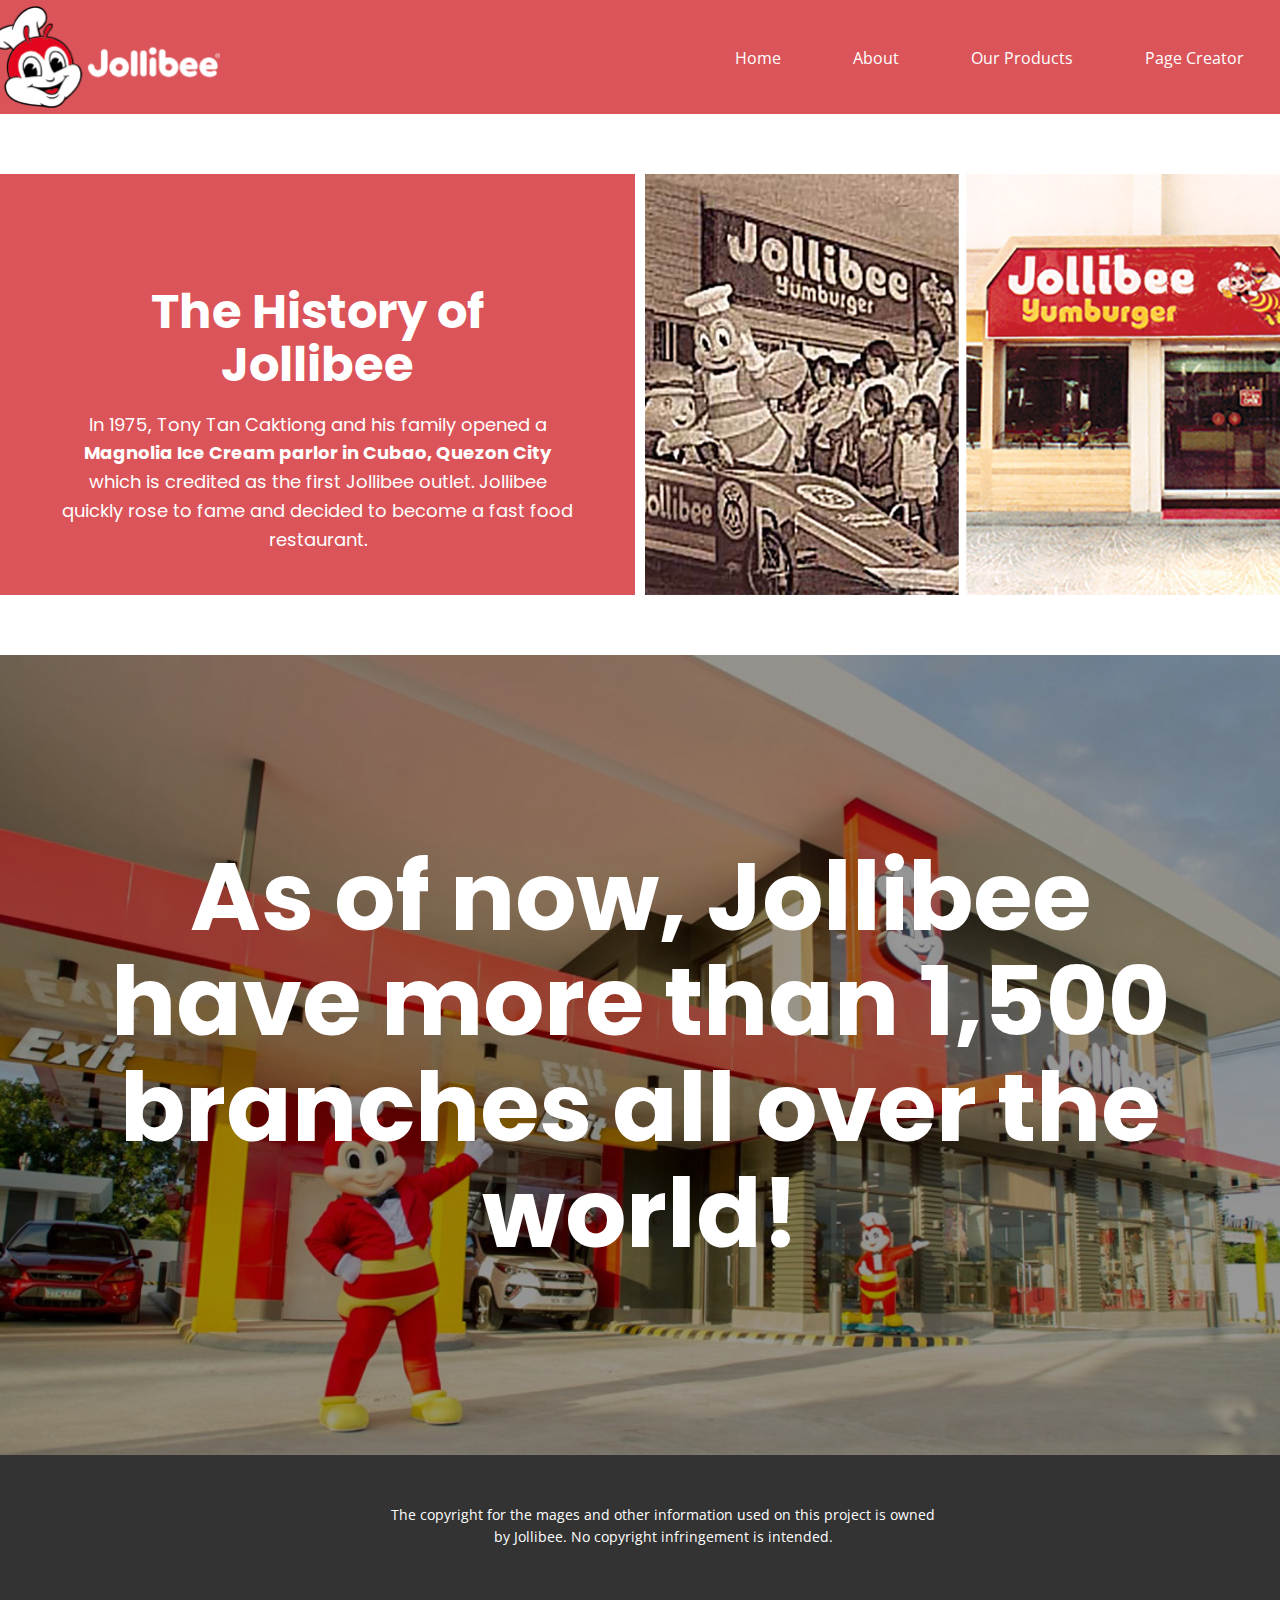
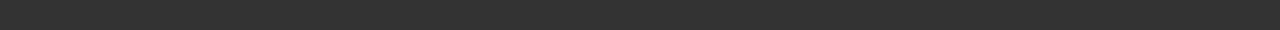
<file: Jollibee/About.html>
<!DOCTYPE html>
<html style="font-size: 16px;" lang="en"><head>
    <meta name="viewport" content="width=device-width, initial-scale=1.0">
    <meta charset="utf-8">
    <meta name="keywords" content="The History of Jollibee, As of now, Jollibee have more than 1,500 branches all over the world!">
    <meta name="description" content="">
    <title>About</title>
    <link rel="stylesheet" href="Jollibee.css" media="screen">
<link rel="stylesheet" href="About.css" media="screen">
    <script class="u-script" type="text/javascript" src="jquery.js" defer=""></script>
    <script class="u-script" type="text/javascript" src="Jollibee.js" defer=""></script>
    <link id="u-theme-google-font" rel="stylesheet" href="https://fonts.googleapis.com/css?family=Roboto:100,100i,300,300i,400,400i,500,500i,700,700i,900,900i|Open+Sans:300,300i,400,400i,500,500i,600,600i,700,700i,800,800i">
    <link id="u-page-google-font" rel="stylesheet" href="https://fonts.googleapis.com/css?family=Poppins:100,100i,200,200i,300,300i,400,400i,500,500i,600,600i,700,700i,800,800i,900,900i">
    
    
    
    <script type="application/ld+json">{
		"@context": "http://schema.org",
		"@type": "Organization",
		"name": "",
		"logo": "images/944-9440053_about-jollibee-logo-png.png"
}</script>
    <meta name="theme-color" content="#478ac9">
    <meta property="og:title" content="About">
    <meta property="og:type" content="website">
  <meta data-intl-tel-input-cdn-path="intlTelInput/"></head>
  <body class="u-body u-xl-mode" data-lang="en"><header class="u-clearfix u-header u-palette-2-base u-header" id="sec-3364"><a href="Home.html" class="u-image u-logo u-image-1" data-image-width="1827" data-image-height="821">
        <img src="images/944-9440053_about-jollibee-logo-png.png" class="u-logo-image u-logo-image-1">
      </a><nav class="u-menu u-menu-one-level u-offcanvas u-menu-1">
        <div class="menu-collapse" style="font-size: 1rem; letter-spacing: 0px;">
          <a class="u-button-style u-custom-left-right-menu-spacing u-custom-padding-bottom u-custom-text-active-color u-custom-top-bottom-menu-spacing u-nav-link u-text-active-palette-1-base u-text-hover-palette-2-base" href="#">
            <svg class="u-svg-link" viewBox="0 0 24 24"><use xmlns:xlink="http://www.w3.org/1999/xlink" xlink:href="#menu-hamburger"></use></svg>
            <svg class="u-svg-content" version="1.1" id="menu-hamburger" viewBox="0 0 16 16" x="0px" y="0px" xmlns:xlink="http://www.w3.org/1999/xlink" xmlns="http://www.w3.org/2000/svg"><g><rect y="1" width="16" height="2"></rect><rect y="7" width="16" height="2"></rect><rect y="13" width="16" height="2"></rect>
</g></svg>
          </a>
        </div>
        <div class="u-custom-menu u-nav-container">
          <ul class="u-nav u-unstyled u-nav-1"><li class="u-nav-item"><a class="u-button-style u-nav-link u-text-active-white u-text-hover-palette-2-base" href="Home.html" style="padding: 10px 36px;">Home</a>
</li><li class="u-nav-item"><a class="u-button-style u-nav-link u-text-active-white u-text-hover-palette-2-base" href="About.html" style="padding: 10px 36px;">About</a>
</li><li class="u-nav-item"><a class="u-button-style u-nav-link u-text-active-white u-text-hover-palette-2-base" href="Our-Products.html" style="padding: 10px 36px;">Our Products</a>
</li><li class="u-nav-item"><a class="u-button-style u-nav-link u-text-active-white u-text-hover-palette-2-base" href="Page-Creator.html" style="padding: 10px 36px;">Page Creator</a>
</li></ul>
        </div>
        <div class="u-custom-menu u-nav-container-collapse">
          <div class="u-black u-container-style u-inner-container-layout u-opacity u-opacity-95 u-sidenav">
            <div class="u-inner-container-layout u-sidenav-overflow">
              <div class="u-menu-close"></div>
              <ul class="u-align-center u-nav u-popupmenu-items u-unstyled u-nav-2"><li class="u-nav-item"><a class="u-button-style u-nav-link" href="Home.html">Home</a>
</li><li class="u-nav-item"><a class="u-button-style u-nav-link" href="About.html">About</a>
</li><li class="u-nav-item"><a class="u-button-style u-nav-link" href="Our-Products.html">Our Products</a>
</li><li class="u-nav-item"><a class="u-button-style u-nav-link" href="Page-Creator.html">Page Creator</a>
</li></ul>
            </div>
          </div>
          <div class="u-black u-menu-overlay u-opacity u-opacity-70"></div>
        </div>
      </nav></header>
    <section class="u-clearfix u-white u-section-1" id="sec-498c">
      <div class="u-clearfix u-expanded-width u-gutter-10 u-layout-wrap u-layout-wrap-1">
        <div class="u-layout" style="">
          <div class="u-layout-row" style="">
            <div class="u-container-style u-layout-cell u-left-cell u-palette-2-base u-size-30 u-size-xs-60 u-layout-cell-1" src="">
              <div class="u-container-layout u-container-layout-1">
                <h2 class="u-align-center u-custom-font u-text u-text-1">The History of Jollibee</h2>
                <p class="u-align-center u-custom-font u-text u-text-2"> In 1975, Tony Tan Caktiong and his family opened a <b>Magnolia Ice Cream parlor in Cubao, Quezon City</b> which is credited as the first Jollibee outlet. Jollibee quickly rose to fame and decided to become a fast food restaurant.
                </p>
              </div>
            </div>
            <div class="u-align-center u-container-style u-image u-layout-cell u-right-cell u-size-30 u-size-xs-60 u-image-1" src="" data-image-width="970" data-image-height="546">
              <div class="u-container-layout u-container-layout-2" src=""></div>
            </div>
          </div>
        </div>
      </div>
    </section>
    <section class="u-align-center u-clearfix u-image u-shading u-section-2" src="" data-image-width="1200" data-image-height="675" id="sec-9f28">
      <div class="u-clearfix u-sheet u-valign-middle u-sheet-1">
        <h1 class="u-custom-font u-text u-text-default u-title u-text-1">As of now, Jollibee have more than 1,500 branches all over the world!</h1>
      </div>
    </section>
    
    
    <footer class="u-align-center u-clearfix u-footer u-grey-80 u-footer" id="sec-ace1"><div class="u-clearfix u-sheet u-sheet-1">
        <p class="u-small-text u-text u-text-variant u-text-1"> The copyright for the mages and other information used on this project is owned by Jollibee. No copyright infringement is intended.</p>
      </div></footer>
    <section class="u-backlink u-clearfix u-grey-80">
  
</body></html>
</file>
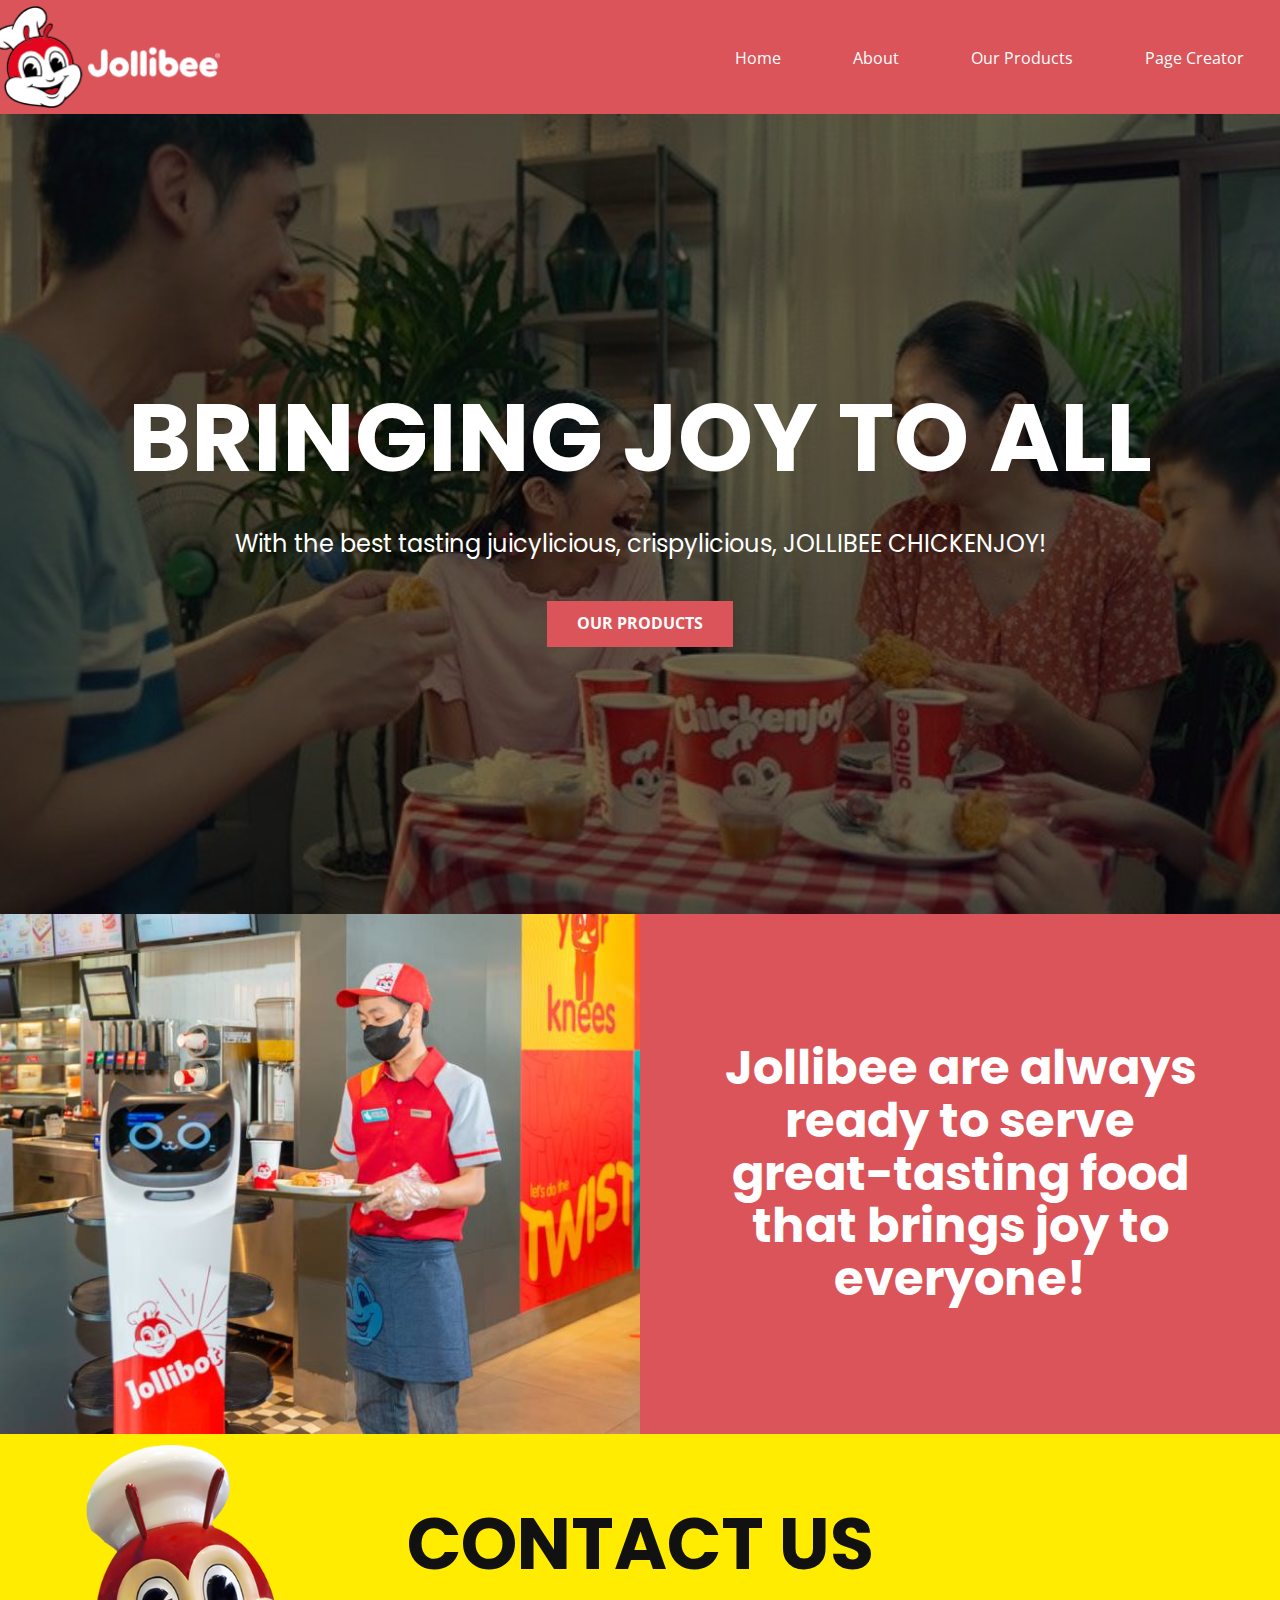
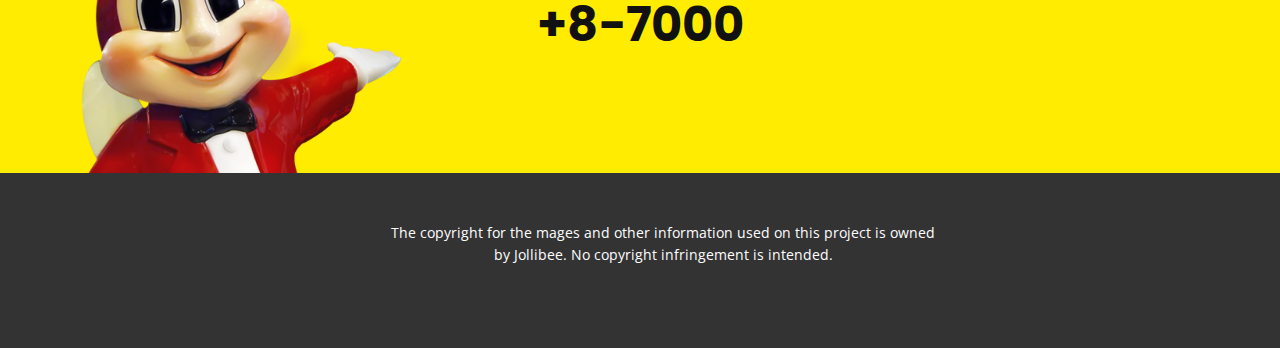
<file: Jollibee/Home.html>
<!DOCTYPE html>
<html style="font-size: 16px;" lang="en"><head>
    <meta name="viewport" content="width=device-width, initial-scale=1.0">
    <meta charset="utf-8">
    <meta name="keywords" content="INTUITIVE">
    <meta name="description" content="">
    <title>Home</title>
    <link rel="stylesheet" href="Jollibee.css" media="screen">
<link rel="stylesheet" href="Home.css" media="screen">
    <script class="u-script" type="text/javascript" src="jquery.js" defer=""></script>
    <script class="u-script" type="text/javascript" src="Jollibee.js" defer=""></script>
    <link id="u-theme-google-font" rel="stylesheet" href="https://fonts.googleapis.com/css?family=Roboto:100,100i,300,300i,400,400i,500,500i,700,700i,900,900i|Open+Sans:300,300i,400,400i,500,500i,600,600i,700,700i,800,800i">
    <link id="u-page-google-font" rel="stylesheet" href="https://fonts.googleapis.com/css?family=Poppins:100,100i,200,200i,300,300i,400,400i,500,500i,600,600i,700,700i,800,800i,900,900i">
    
    
    
    
    <script type="application/ld+json">{
		"@context": "http://schema.org",
		"@type": "Organization",
		"name": "",
		"logo": "images/944-9440053_about-jollibee-logo-png.png"
}</script>
    <meta name="theme-color" content="#478ac9">
    <meta property="og:title" content="Home">
    <meta property="og:type" content="website">
  <meta data-intl-tel-input-cdn-path="intlTelInput/"></head>
  <body class="u-body u-xl-mode" data-lang="en"><header class="u-clearfix u-header u-palette-2-base u-header" id="sec-3364"><a href="Home.html" class="u-image u-logo u-image-1" data-image-width="1827" data-image-height="821">
        <img src="images/944-9440053_about-jollibee-logo-png.png" class="u-logo-image u-logo-image-1">
      </a><nav class="u-menu u-menu-one-level u-offcanvas u-menu-1">
        <div class="menu-collapse" style="font-size: 1rem; letter-spacing: 0px;">
          <a class="u-button-style u-custom-left-right-menu-spacing u-custom-padding-bottom u-custom-text-active-color u-custom-top-bottom-menu-spacing u-nav-link u-text-active-palette-1-base u-text-hover-palette-2-base" href="#">
            <svg class="u-svg-link" viewBox="0 0 24 24"><use xmlns:xlink="http://www.w3.org/1999/xlink" xlink:href="#menu-hamburger"></use></svg>
            <svg class="u-svg-content" version="1.1" id="menu-hamburger" viewBox="0 0 16 16" x="0px" y="0px" xmlns:xlink="http://www.w3.org/1999/xlink" xmlns="http://www.w3.org/2000/svg"><g><rect y="1" width="16" height="2"></rect><rect y="7" width="16" height="2"></rect><rect y="13" width="16" height="2"></rect>
</g></svg>
          </a>
        </div>
        <div class="u-custom-menu u-nav-container">
          <ul class="u-nav u-unstyled u-nav-1"><li class="u-nav-item"><a class="u-button-style u-nav-link u-text-active-white u-text-hover-palette-2-base" href="Home.html" style="padding: 10px 36px;">Home</a>
</li><li class="u-nav-item"><a class="u-button-style u-nav-link u-text-active-white u-text-hover-palette-2-base" href="About.html" style="padding: 10px 36px;">About</a>
</li><li class="u-nav-item"><a class="u-button-style u-nav-link u-text-active-white u-text-hover-palette-2-base" href="Our-Products.html" style="padding: 10px 36px;">Our Products</a>
</li><li class="u-nav-item"><a class="u-button-style u-nav-link u-text-active-white u-text-hover-palette-2-base" href="Page-Creator.html" style="padding: 10px 36px;">Page Creator</a>
</li></ul>
        </div>
        <div class="u-custom-menu u-nav-container-collapse">
          <div class="u-black u-container-style u-inner-container-layout u-opacity u-opacity-95 u-sidenav">
            <div class="u-inner-container-layout u-sidenav-overflow">
              <div class="u-menu-close"></div>
              <ul class="u-align-center u-nav u-popupmenu-items u-unstyled u-nav-2"><li class="u-nav-item"><a class="u-button-style u-nav-link" href="Home.html">Home</a>
</li><li class="u-nav-item"><a class="u-button-style u-nav-link" href="About.html">About</a>
</li><li class="u-nav-item"><a class="u-button-style u-nav-link" href="Our-Products.html">Our Products</a>
</li><li class="u-nav-item"><a class="u-button-style u-nav-link" href="Page-Creator.html">Page Creator</a>
</li></ul>
            </div>
          </div>
          <div class="u-black u-menu-overlay u-opacity u-opacity-70"></div>
        </div>
      </nav></header>
    <section class="u-align-center u-clearfix u-image u-shading u-section-1" src="" data-image-width="800" data-image-height="450" id="sec-f18d">
      <div class="u-clearfix u-sheet u-sheet-1">
        <h1 class="u-custom-font u-text u-title u-text-1">BRINGING JOY TO ALL</h1>
        <p class="u-custom-font u-large-text u-text u-text-default u-text-variant u-text-2">With the best tasting juicylicious, crispylicious, JOLLIBEE CHICKENJOY!</p>
        <a href="Our-Products.html" class="u-btn u-button-style u-palette-2-base u-btn-1">OUR PRODUCTS<br>
        </a>
      </div>
    </section>
    <section class="u-clearfix u-section-2" id="sec-eeb7">
      <div class="u-clearfix u-expanded-width u-layout-wrap u-layout-wrap-1">
        <div class="u-layout">
          <div class="u-layout-row">
            <div class="u-container-style u-image u-layout-cell u-size-30 u-image-1" data-image-width="800" data-image-height="534">
              <div class="u-container-layout u-container-layout-1"></div>
            </div>
            <div class="u-container-style u-layout-cell u-palette-2-base u-size-30 u-layout-cell-2">
              <div class="u-container-layout u-valign-middle u-container-layout-2">
                <h2 class="u-align-center u-custom-font u-text u-text-body-alt-color u-text-1">Jollibee are always ready to serve great-tasting food that brings joy to everyone!<span style="font-weight: 700;"></span>
                </h2>
              </div>
            </div>
          </div>
        </div>
      </div>
    </section>
    <section class="u-align-center u-clearfix u-custom-color-1 u-section-3" id="sec-5bb4">
      <div class="u-clearfix u-sheet u-valign-top u-sheet-1">
        <img class="u-image u-image-default u-image-1" src="images/pngegg.png" alt="" data-image-width="439" data-image-height="586">
        <h3 class="u-custom-font u-text u-text-default u-text-1">CONTACT US </h3>
        <p class="u-custom-font u-text u-text-2">+8-7000 </p>
      </div>
    </section>
    
    
    <footer class="u-align-center u-clearfix u-footer u-grey-80 u-footer" id="sec-ace1"><div class="u-clearfix u-sheet u-sheet-1">
        <p class="u-small-text u-text u-text-variant u-text-1"> The copyright for the mages and other information used on this project is owned by Jollibee. No copyright infringement is intended.</p>
      </div></footer>
    <section class="u-backlink u-clearfix u-grey-80">
  
</body></html>
</file>
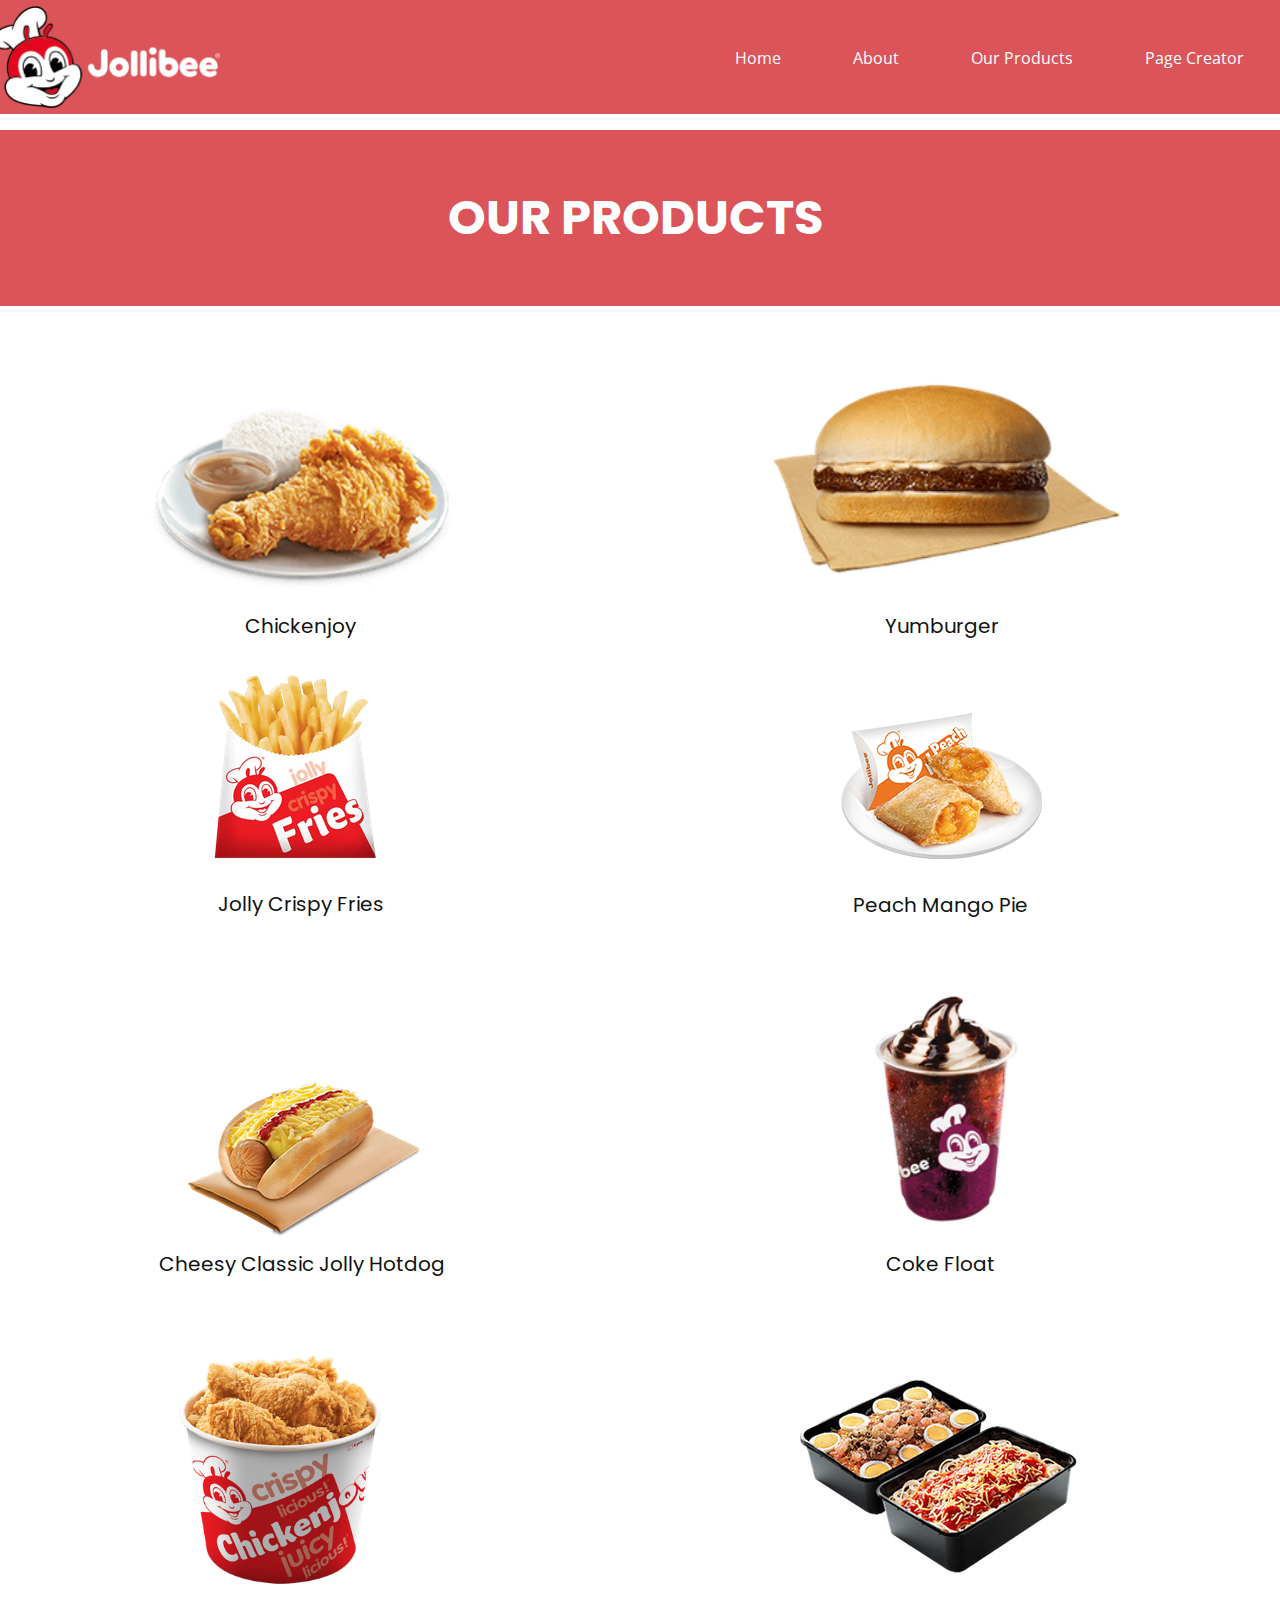
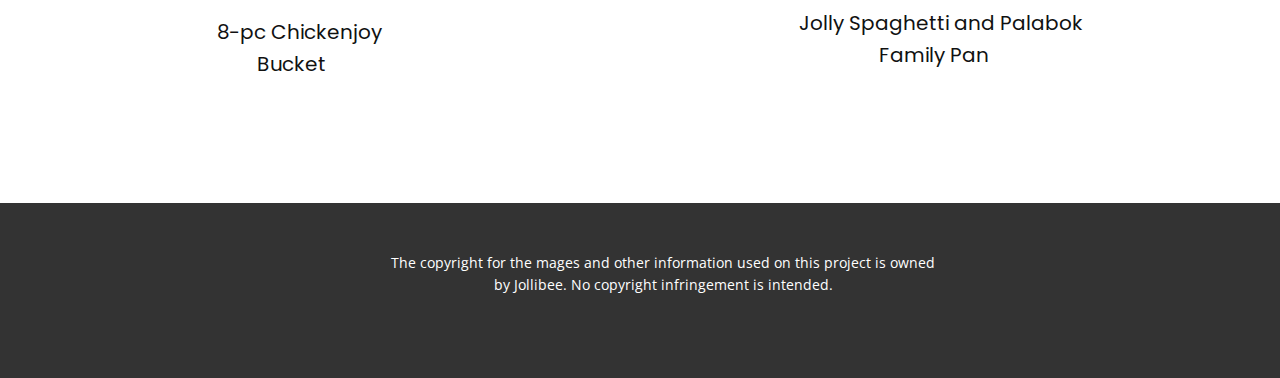
<file: Jollibee/Our-Products.html>
<!DOCTYPE html>
<html style="font-size: 16px;" lang="en"><head>
    <meta name="viewport" content="width=device-width, initial-scale=1.0">
    <meta charset="utf-8">
    <meta name="keywords" content="">
    <meta name="description" content="">
    <title>Our Products</title>
    <link rel="stylesheet" href="Jollibee.css" media="screen">
<link rel="stylesheet" href="Our-Products.css" media="screen">
    <script class="u-script" type="text/javascript" src="jquery.js" defer=""></script>
    <script class="u-script" type="text/javascript" src="Jollibee.js" defer=""></script>
    <link id="u-theme-google-font" rel="stylesheet" href="https://fonts.googleapis.com/css?family=Roboto:100,100i,300,300i,400,400i,500,500i,700,700i,900,900i|Open+Sans:300,300i,400,400i,500,500i,600,600i,700,700i,800,800i">
    <link id="u-page-google-font" rel="stylesheet" href="https://fonts.googleapis.com/css?family=Poppins:100,100i,200,200i,300,300i,400,400i,500,500i,600,600i,700,700i,800,800i,900,900i">
    
    
    <script type="application/ld+json">{
		"@context": "http://schema.org",
		"@type": "Organization",
		"name": "",
		"logo": "images/944-9440053_about-jollibee-logo-png.png"
}</script>
    <meta name="theme-color" content="#478ac9">
    <meta property="og:title" content="Our Products">
    <meta property="og:type" content="website">
  <meta data-intl-tel-input-cdn-path="intlTelInput/"></head>
  <body class="u-body u-xl-mode" data-lang="en"><header class="u-clearfix u-header u-palette-2-base u-header" id="sec-3364"><a href="Home.html" class="u-image u-logo u-image-1" data-image-width="1827" data-image-height="821">
        <img src="images/944-9440053_about-jollibee-logo-png.png" class="u-logo-image u-logo-image-1">
      </a><nav class="u-menu u-menu-one-level u-offcanvas u-menu-1">
        <div class="menu-collapse" style="font-size: 1rem; letter-spacing: 0px;">
          <a class="u-button-style u-custom-left-right-menu-spacing u-custom-padding-bottom u-custom-text-active-color u-custom-top-bottom-menu-spacing u-nav-link u-text-active-palette-1-base u-text-hover-palette-2-base" href="#">
            <svg class="u-svg-link" viewBox="0 0 24 24"><use xmlns:xlink="http://www.w3.org/1999/xlink" xlink:href="#menu-hamburger"></use></svg>
            <svg class="u-svg-content" version="1.1" id="menu-hamburger" viewBox="0 0 16 16" x="0px" y="0px" xmlns:xlink="http://www.w3.org/1999/xlink" xmlns="http://www.w3.org/2000/svg"><g><rect y="1" width="16" height="2"></rect><rect y="7" width="16" height="2"></rect><rect y="13" width="16" height="2"></rect>
</g></svg>
          </a>
        </div>
        <div class="u-custom-menu u-nav-container">
          <ul class="u-nav u-unstyled u-nav-1"><li class="u-nav-item"><a class="u-button-style u-nav-link u-text-active-white u-text-hover-palette-2-base" href="Home.html" style="padding: 10px 36px;">Home</a>
</li><li class="u-nav-item"><a class="u-button-style u-nav-link u-text-active-white u-text-hover-palette-2-base" href="About.html" style="padding: 10px 36px;">About</a>
</li><li class="u-nav-item"><a class="u-button-style u-nav-link u-text-active-white u-text-hover-palette-2-base" href="Our-Products.html" style="padding: 10px 36px;">Our Products</a>
</li><li class="u-nav-item"><a class="u-button-style u-nav-link u-text-active-white u-text-hover-palette-2-base" href="Page-Creator.html" style="padding: 10px 36px;">Page Creator</a>
</li></ul>
        </div>
        <div class="u-custom-menu u-nav-container-collapse">
          <div class="u-black u-container-style u-inner-container-layout u-opacity u-opacity-95 u-sidenav">
            <div class="u-inner-container-layout u-sidenav-overflow">
              <div class="u-menu-close"></div>
              <ul class="u-align-center u-nav u-popupmenu-items u-unstyled u-nav-2"><li class="u-nav-item"><a class="u-button-style u-nav-link" href="Home.html">Home</a>
</li><li class="u-nav-item"><a class="u-button-style u-nav-link" href="About.html">About</a>
</li><li class="u-nav-item"><a class="u-button-style u-nav-link" href="Our-Products.html">Our Products</a>
</li><li class="u-nav-item"><a class="u-button-style u-nav-link" href="Page-Creator.html">Page Creator</a>
</li></ul>
            </div>
          </div>
          <div class="u-black u-menu-overlay u-opacity u-opacity-70"></div>
        </div>
      </nav></header>
    <section class="u-clearfix u-section-1" id="sec-3f3c">
      <div class="u-clearfix u-sheet u-sheet-1">
        <div class="u-container-style u-group u-palette-2-base u-shape-rectangle u-group-1">
          <div class="u-container-layout u-valign-middle u-container-layout-1">
            <p class="u-custom-font u-text u-text-1">OUR PRODUCTS</p>
          </div>
        </div>
        <img class="u-image u-image-contain u-image-default u-image-1" src="images/image1.png" alt="" data-image-width="275" data-image-height="172">
        <img class="u-image u-image-contain u-image-default u-preserve-proportions u-image-2" src="images/image3.png" alt="" data-image-width="242" data-image-height="163">
        <p class="u-custom-font u-text u-text-default u-text-2">Chickenjoy</p>
        <p class="u-custom-font u-text u-text-default u-text-3">Yumburger</p>
        <img class="u-image u-image-contain u-image-default u-preserve-proportions u-image-3" src="images/image2.png" alt="" data-image-width="185" data-image-height="216">
        <img class="u-image u-image-contain u-image-default u-image-4" src="images/image11.png" alt="" data-image-width="258" data-image-height="171">
        <p class="u-custom-font u-text u-text-default u-text-4">Jolly Crispy Fries</p>
        <p class="u-custom-font u-text u-text-default u-text-5">Peach Mango Pie</p>
        <img class="u-image u-image-contain u-image-default u-preserve-proportions u-image-5" src="images/image6.png" alt="" data-image-width="134" data-image-height="209">
        <img class="u-image u-image-contain u-image-default u-image-6" src="images/image5.png" alt="" data-image-width="263" data-image-height="179">
        <p class="u-custom-font u-text u-text-default u-text-6">Cheesy Classic Jolly Hotdog</p>
        <p class="u-custom-font u-text u-text-default u-text-7">Coke Float<br>
        </p>
        <img class="u-image u-image-contain u-image-default u-image-7" src="images/image10.png" alt="" data-image-width="346" data-image-height="341">
        <img class="u-image u-image-contain u-image-default u-image-8" src="images/image4.png" alt="" data-image-width="325" data-image-height="221">
        <p class="u-custom-font u-text u-text-default u-text-8">Jolly Spaghetti and Palabok<br>&nbsp; &nbsp; &nbsp; &nbsp; &nbsp; &nbsp; &nbsp; &nbsp; Family Pan
        </p>
        <p class="u-custom-font u-text u-text-default u-text-9">8-pc Chickenjoy<br>&nbsp; &nbsp; &nbsp; &nbsp; Bucket
        </p>
      </div>
    </section>
    
    
    <footer class="u-align-center u-clearfix u-footer u-grey-80 u-footer" id="sec-ace1"><div class="u-clearfix u-sheet u-sheet-1">
        <p class="u-small-text u-text u-text-variant u-text-1"> The copyright for the mages and other information used on this project is owned by Jollibee. No copyright infringement is intended.</p>
      </div></footer>
    <section class="u-backlink u-clearfix u-grey-80">
  
</body></html>
</file>
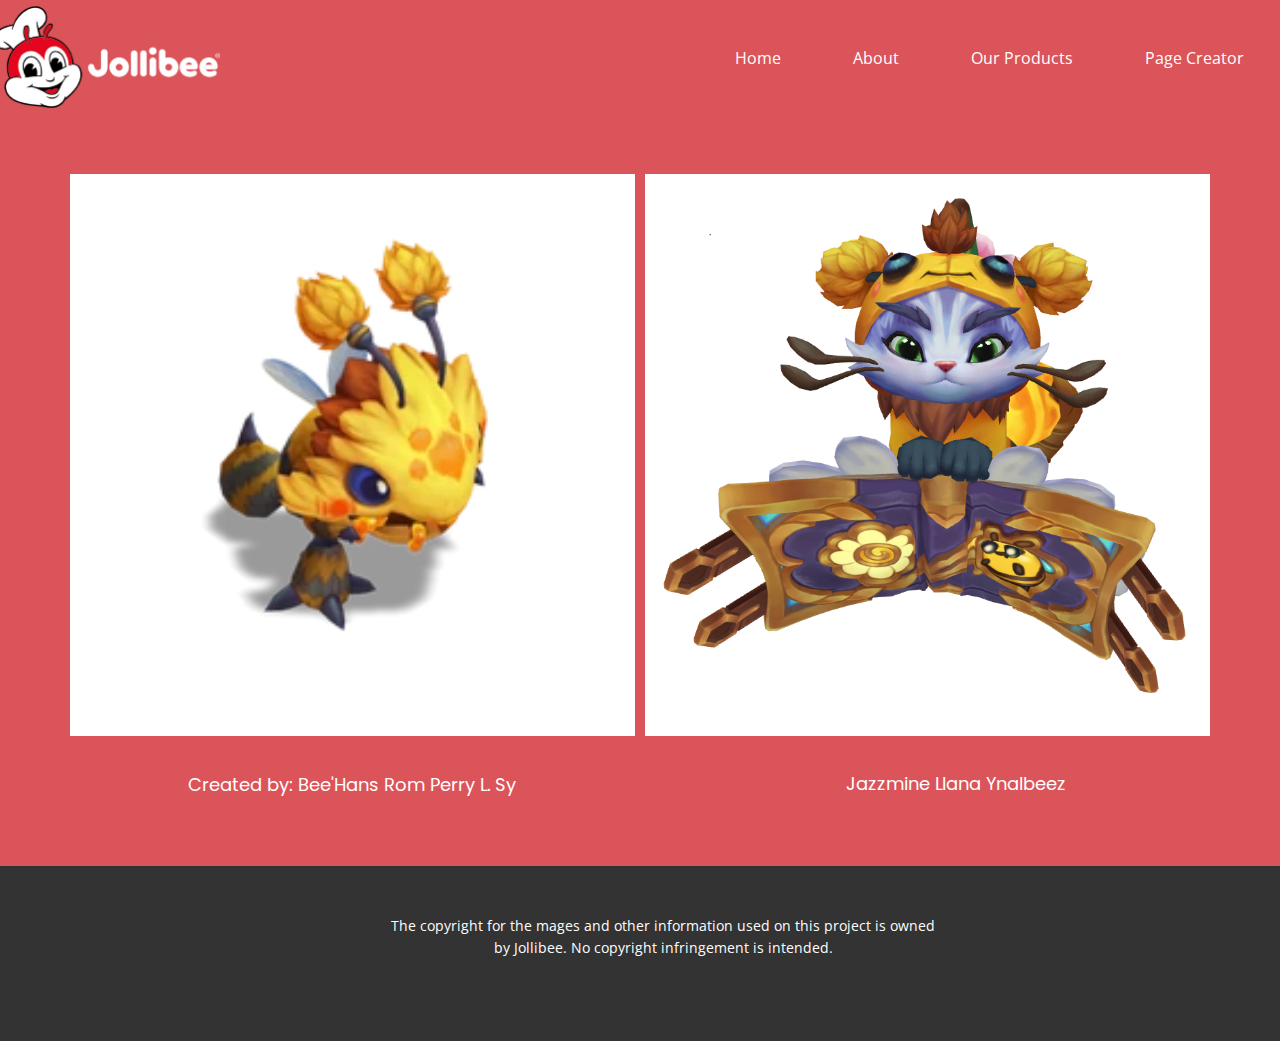
<file: Jollibee/Page-Creator.html>
<!DOCTYPE html>
<html style="font-size: 16px;" lang="en"><head>
    <meta name="viewport" content="width=device-width, initial-scale=1.0">
    <meta charset="utf-8">
    <meta name="keywords" content="The History of Jollibee, As of now, Jollibee have more than 1,500 branches all over the world!">
    <meta name="description" content="">
    <title>Page Creator</title>
    <link rel="stylesheet" href="Jollibee.css" media="screen">
<link rel="stylesheet" href="Page-Creator.css" media="screen">
    <script class="u-script" type="text/javascript" src="jquery.js" defer=""></script>
    <script class="u-script" type="text/javascript" src="Jollibee.js" defer=""></script>
    <link id="u-theme-google-font" rel="stylesheet" href="https://fonts.googleapis.com/css?family=Roboto:100,100i,300,300i,400,400i,500,500i,700,700i,900,900i|Open+Sans:300,300i,400,400i,500,500i,600,600i,700,700i,800,800i">
    <link id="u-page-google-font" rel="stylesheet" href="https://fonts.googleapis.com/css?family=Poppins:100,100i,200,200i,300,300i,400,400i,500,500i,600,600i,700,700i,800,800i,900,900i">
    
    
    <script type="application/ld+json">{
		"@context": "http://schema.org",
		"@type": "Organization",
		"name": "",
		"logo": "images/944-9440053_about-jollibee-logo-png.png"
}</script>
    <meta name="theme-color" content="#478ac9">
    <meta property="og:title" content="Page Creator">
    <meta property="og:type" content="website">
  <meta data-intl-tel-input-cdn-path="intlTelInput/"></head>
  <body class="u-body u-xl-mode" data-lang="en"><header class="u-clearfix u-header u-palette-2-base u-header" id="sec-3364"><a href="Home.html" class="u-image u-logo u-image-1" data-image-width="1827" data-image-height="821">
        <img src="images/944-9440053_about-jollibee-logo-png.png" class="u-logo-image u-logo-image-1">
      </a><nav class="u-menu u-menu-one-level u-offcanvas u-menu-1">
        <div class="menu-collapse" style="font-size: 1rem; letter-spacing: 0px;">
          <a class="u-button-style u-custom-left-right-menu-spacing u-custom-padding-bottom u-custom-text-active-color u-custom-top-bottom-menu-spacing u-nav-link u-text-active-palette-1-base u-text-hover-palette-2-base" href="#">
            <svg class="u-svg-link" viewBox="0 0 24 24"><use xmlns:xlink="http://www.w3.org/1999/xlink" xlink:href="#menu-hamburger"></use></svg>
            <svg class="u-svg-content" version="1.1" id="menu-hamburger" viewBox="0 0 16 16" x="0px" y="0px" xmlns:xlink="http://www.w3.org/1999/xlink" xmlns="http://www.w3.org/2000/svg"><g><rect y="1" width="16" height="2"></rect><rect y="7" width="16" height="2"></rect><rect y="13" width="16" height="2"></rect>
</g></svg>
          </a>
        </div>
        <div class="u-custom-menu u-nav-container">
          <ul class="u-nav u-unstyled u-nav-1"><li class="u-nav-item"><a class="u-button-style u-nav-link u-text-active-white u-text-hover-palette-2-base" href="Home.html" style="padding: 10px 36px;">Home</a>
</li><li class="u-nav-item"><a class="u-button-style u-nav-link u-text-active-white u-text-hover-palette-2-base" href="About.html" style="padding: 10px 36px;">About</a>
</li><li class="u-nav-item"><a class="u-button-style u-nav-link u-text-active-white u-text-hover-palette-2-base" href="Our-Products.html" style="padding: 10px 36px;">Our Products</a>
</li><li class="u-nav-item"><a class="u-button-style u-nav-link u-text-active-white u-text-hover-palette-2-base" href="Page-Creator.html" style="padding: 10px 36px;">Page Creator</a>
</li></ul>
        </div>
        <div class="u-custom-menu u-nav-container-collapse">
          <div class="u-black u-container-style u-inner-container-layout u-opacity u-opacity-95 u-sidenav">
            <div class="u-inner-container-layout u-sidenav-overflow">
              <div class="u-menu-close"></div>
              <ul class="u-align-center u-nav u-popupmenu-items u-unstyled u-nav-2"><li class="u-nav-item"><a class="u-button-style u-nav-link" href="Home.html">Home</a>
</li><li class="u-nav-item"><a class="u-button-style u-nav-link" href="About.html">About</a>
</li><li class="u-nav-item"><a class="u-button-style u-nav-link" href="Our-Products.html">Our Products</a>
</li><li class="u-nav-item"><a class="u-button-style u-nav-link" href="Page-Creator.html">Page Creator</a>
</li></ul>
            </div>
          </div>
          <div class="u-black u-menu-overlay u-opacity u-opacity-70"></div>
        </div>
      </nav></header>
    <section class="u-clearfix u-palette-2-base u-section-1" id="sec-2ceb">
      <div class="u-clearfix u-sheet u-sheet-1">
        <div class="u-clearfix u-expanded-width u-gutter-10 u-layout-wrap u-layout-wrap-1">
          <div class="u-layout" style="">
            <div class="u-layout-row" style="">
              <div class="u-container-style u-layout-cell u-left-cell u-size-30 u-size-xs-60 u-white u-layout-cell-1" src="">
                <div class="u-container-layout u-container-layout-1">
                  <img class="u-image u-image-contain u-image-default u-preserve-proportions u-image-1" src="images/image9.png" alt="" data-image-width="183" data-image-height="205">
                </div>
              </div>
              <div class="u-align-center u-container-style u-image u-layout-cell u-right-cell u-size-30 u-size-xs-60 u-image-2" src="" data-image-width="948" data-image-height="826">
                <div class="u-container-layout u-container-layout-2" src=""></div>
              </div>
            </div>
          </div>
        </div>
        <p class="u-custom-font u-text u-text-default u-text-1">Jazzmine Llana Ynalbeez</p>
        <p class="u-custom-font u-text u-text-default u-text-2">Created by: Bee'Hans Rom Perry L. Sy</p>
      </div>
    </section>
    
    
    <footer class="u-align-center u-clearfix u-footer u-grey-80 u-footer" id="sec-ace1"><div class="u-clearfix u-sheet u-sheet-1">
        <p class="u-small-text u-text u-text-variant u-text-1"> The copyright for the mages and other information used on this project is owned by Jollibee. No copyright infringement is intended.</p>
      </div></footer>
    <section class="u-backlink u-clearfix u-grey-80">
  
</body></html>
</file>
